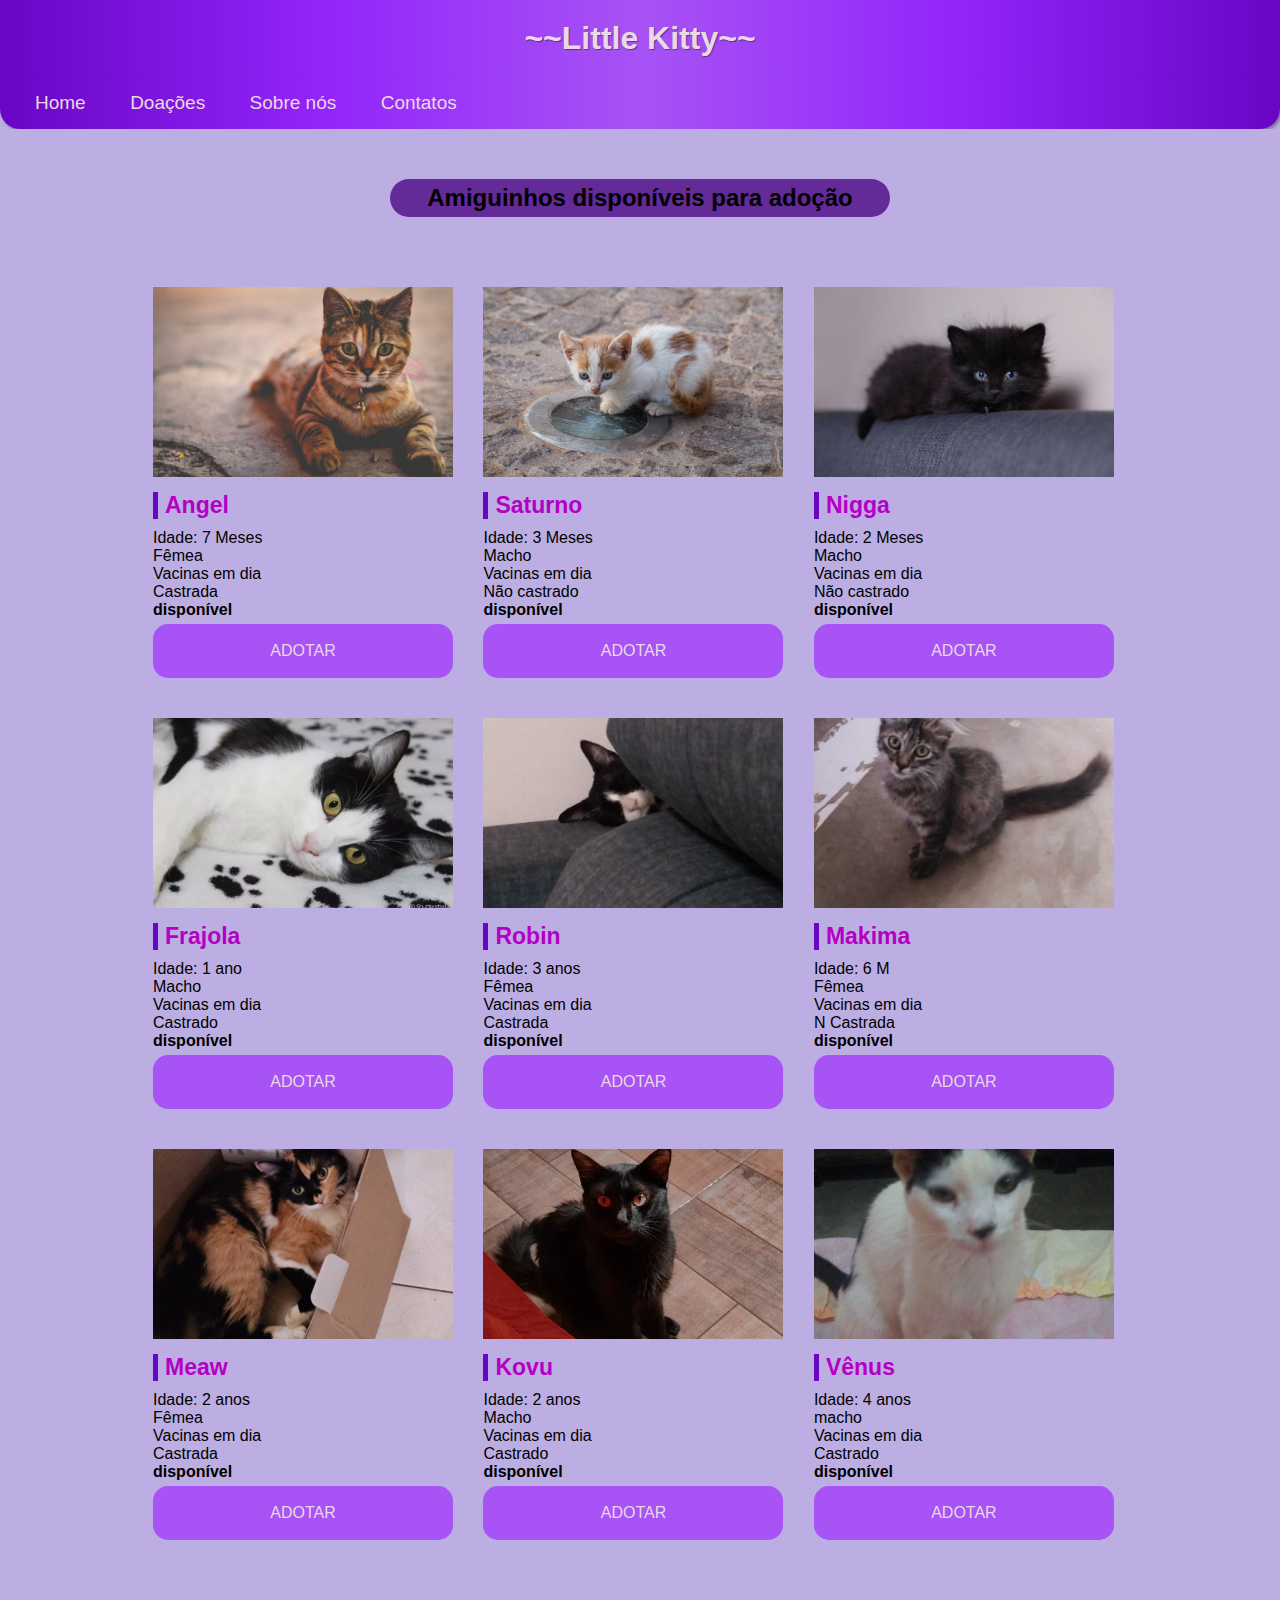
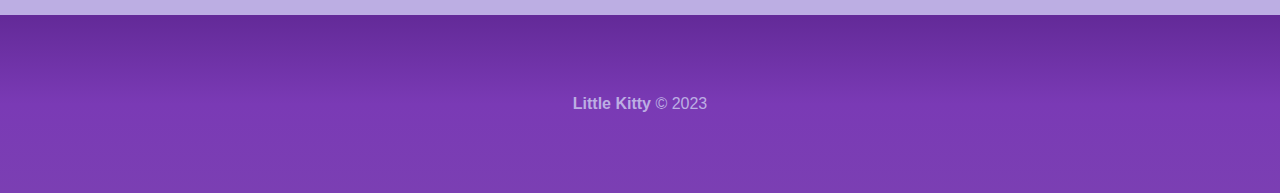
<file: tela principal/index.html>
<!DOCTYPE html>
<html lang="pt-br">
<head>
    <meta charset="UTF-8">
    <meta http-equiv="X-UA-Compatible" content="IE=edge">
    <meta name="viewport" content="width=device-width, initial-scale=1.0">
    <title>Little Kitty</title>
    <link rel="stylesheet" href="style.css">
   <link rel="shortcut icon" href="imagens/favicon.ico" type="image/x-icon">
   <link rel="stylesheet" href="https://cdnjs.cloudflare.com/ajax/libs/font-awesome/6.4.0/css/all.min.css">
</head>
<body>
<!-- Cabeçalho-->

    <header> 
    <h1>~~Little Kitty~~</h1>
    </header>

<!---Menu-->
<nav>
    <ul>
        <li><a href="index.html">Home</a></li>
        <li><a href="doação/doaçao.html">Doações</a></li>
        <li><a href="sobre nos/sobre.html">Sobre nós</a></li>
        <li><a href="contatos/contat.html">Contatos</a></li>
    </ul>


</nav>


<!-- Gatos disponiveis-->
    <main class="container">

        <section class="gatos">
            <h2 class="titulo">Amiguinhos disponíveis para adoção</h2>
            <div class="sessao">
                <div class="img-gato" id="img-1"></div>
                <h3>Angel</h3>
                <p>Idade: 7 Meses</p>
                <p>Fêmea</p>
                <p>Vacinas em dia</p>
                <p>Castrada</p>
                <p> <span class="bold">disponível</span></p>
                <a href="formulario/form.html" class="btn">Adotar</a>
            </div>
            <div class="sessao">
                <div class="img-gato" id="img-2"></div>
                <h3>Saturno</h3>
                <p>Idade: 3 Meses</p>
                <p>Macho</p>
                <p>Vacinas em dia</p>
                <p>Não castrado</p>
                <p> <span class="bold">disponível</span></p>
                <a href="formulario/form.html" class="btn">Adotar</a>
            </div>
            <div class="sessao">
                <div class="img-gato" id="img-3"></div>
                <h3>Nigga</h3>
                <p>Idade: 2 Meses</p>
                <p>Macho</p>
                <p>Vacinas em dia</p>
                <p>Não castrado</p>
                <p> <span class="bold">disponível</span></p>
                <a href="formulario/form.html" class="btn">Adotar</a>
            </div>
            <div class="sessao">
                <div class="img-gato" id="img-4"></div>
                <h3>Frajola</h3>
                <p>Idade: 1 ano</p>
                <p>Macho</p>
                <p>Vacinas em dia</p>
                <p>Castrado</p>
                <p> <span class="bold">disponível</span></p>
                <a href="formulario/form.html" class="btn">Adotar</a>
            </div>
            <div class="sessao">
                <div class="img-gato" id="img-5"></div>
                <h3>Robin</h3>
                <p>Idade: 3 anos</p>
                <p>Fêmea</p>
                <p>Vacinas em dia</p>
                <p>Castrada</p>
                <p> <span class="bold">disponível</span></p>
                <a href="formulario/form.html" class="btn">Adotar</a>
            </div>
            <div class="sessao">
                <div class="img-gato" id="img-6"></div>
                <h3>Makima</h3>
                <p>Idade: 6 M</p>
                <p>Fêmea</p>
                <p>Vacinas em dia</p>
                <p>N Castrada</p>
                <p> <span class="bold">disponível</span></p>
                <a href="formulario/form.html" class="btn">Adotar</a>
            </div>
            <div class="sessao">
                <div class="img-gato" id="img-7"></div>
                <h3>Meaw</h3>
                <p>Idade: 2 anos</p>
                <p>Fêmea</p>
                <p>Vacinas em dia</p>
                <p>Castrada</p>
                <p> <span class="bold">disponível</span></p>
                <a href="formulario/form.html" class="btn">Adotar</a>
            </div>
            <div class="sessao">
                <div class="img-gato" id="img-8"></div>
                <h3>Kovu</h3>
                <p>Idade: 2 anos</p>
                <p>Macho</p>
                <p>Vacinas em dia</p>
                <p>Castrado</p>
                <p> <span class="bold">disponível</span></p>
                <a href="formulario/form.html" class="btn">Adotar</a>
            </div>
            <div class="sessao">
                <div class="img-gato" id="img-9"></div>
                <h3>Vênus</h3>
                <p>Idade: 4 anos</p>
                <p>macho</p>
                <p>Vacinas em dia</p>
                <p>Castrado</p>
                <p> <span class="bold">disponível</span></p>
                <a href="formulario/form.html" class="btn">Adotar</a>
            </div>
        </section>


    </main>

<!-- Rodapé-->
    <footer>
    <p><span class="bold">Little Kitty</span> &copy; 2023</p>
    </footer>

  
</body>
</html>
</file>
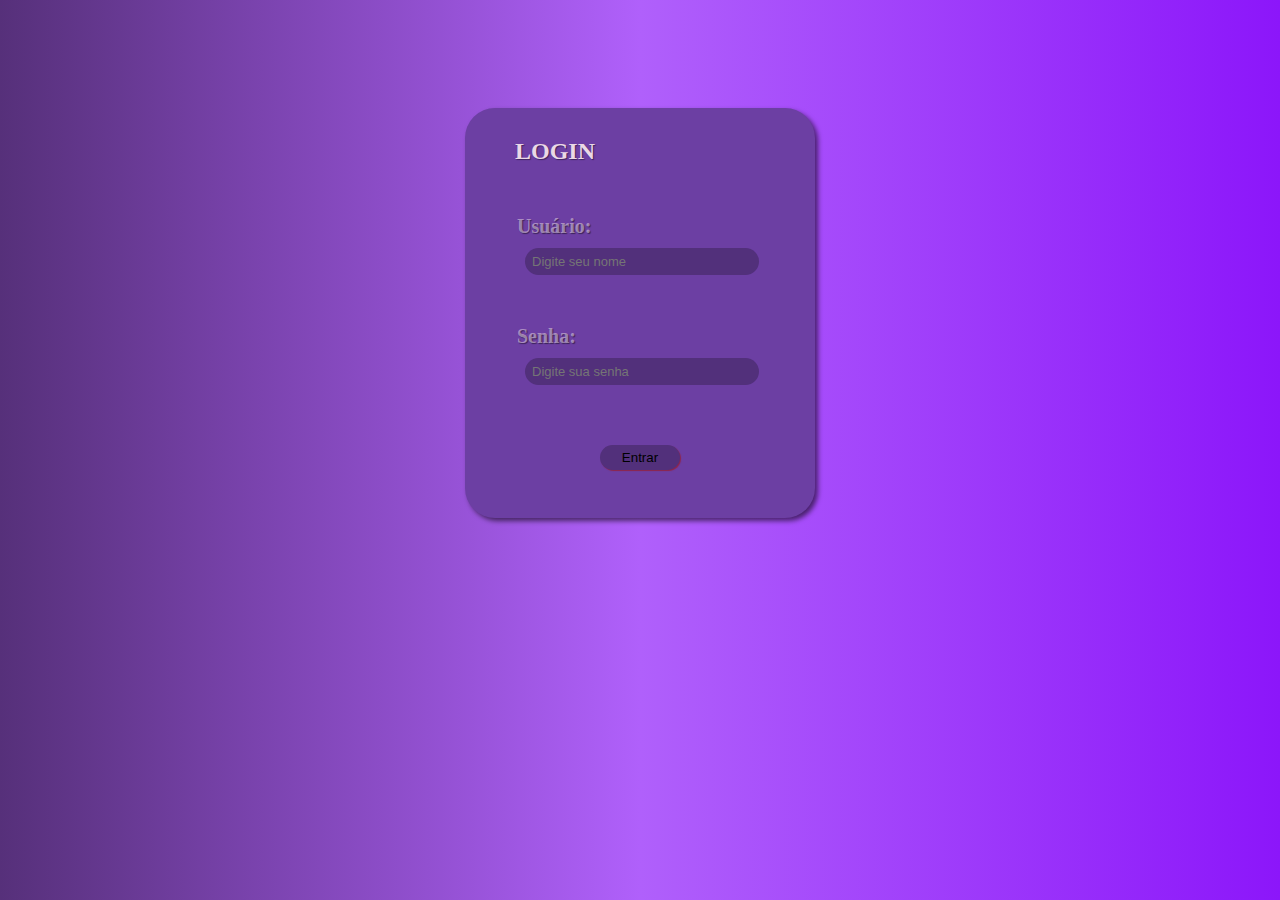
<file: login.html>
<!DOCTYPE html>
<html lang="pt-br">
<head>
    <meta charset="UTF-8">
    <meta http-equiv="X-UA-Compatible" content="IE=edge">
    <meta name="viewport" content="width=device-width, initial-scale=1.0">
    <title>Login</title>
    <link rel="stylesheet" href="style.css">
    <link rel="shortcut icon" href="imagens/favicon.ico" type="image/x-icon">
</head>
<body>


    <div class="corpo">
        
        <div class="conteudo">
            <h2>LOGIN</h2>

            <form action="tela principal/index.html">

                <div class="input">
                    <label for="text">Usuário:</label> <br>
                    <input type="text" id="text" size="20px 10px" placeholder="Digite seu nome" required>
                </div>

                <div class="input">
                    <label for="senha">Senha:</label> <br>
                    <input type="password" id="senha" placeholder="Digite sua senha" required>
                </div>

                <div class="input1"><input type="submit" value="Entrar" class="botao"></div>

            </form>
        </div>
    </div>

</body>
</html>
</file>
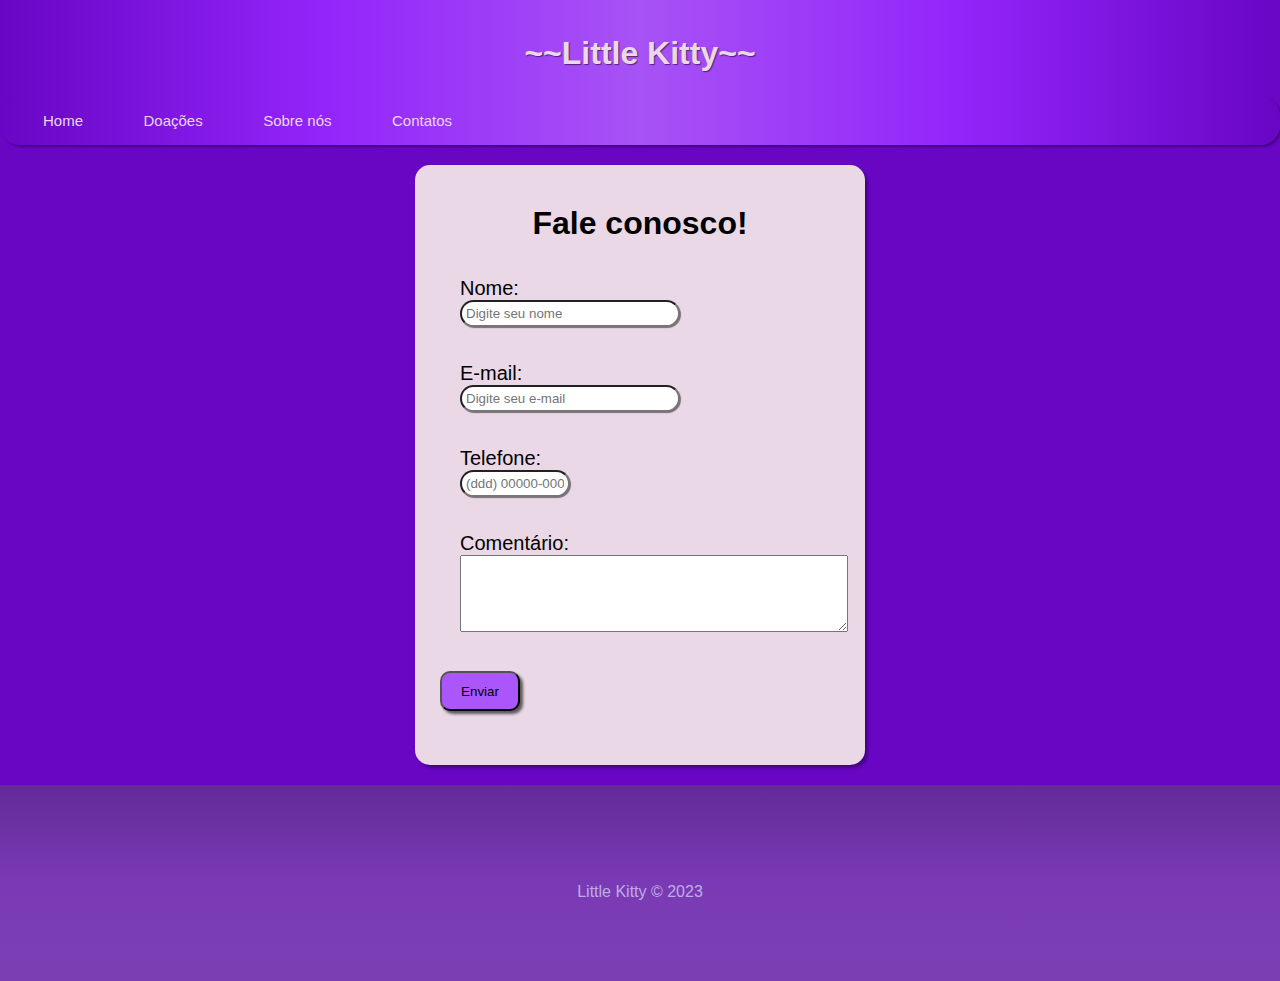
<file: tela principal/contatos/contat.html>
<!DOCTYPE html>
<html lang="pt-br">
<head>
    <meta charset="UTF-8">
    <meta http-equiv="X-UA-Compatible" content="IE=edge">
    <meta name="viewport" content="width=device-width, initial-scale=1.0">
    <title>Document</title>
    <link rel="stylesheet" href="style.css">
</head>
<body>
    <!-- Cabeçalho-->

    <header> 
        <h1>~~Little Kitty~~</h1>
        </header>
    
    <!---Menu-->
    <nav>
        <ul>
            <li><a href="../index.html">Home</a></li>
            <li><a href="../doação/doaçao.html">Doações</a></li>
            <li><a href="../sobre nos/sobre.html">Sobre nós</a></li>
            <li><a href="contat.html">Contatos</a></li>
        </ul>
        </nav>
    <main>
        <H1>Fale conosco!</H1>
        <div>
           <form action="">
            <div class="bloco">
                <label for="name">Nome:</label> <br>
                <input type="text" id="text" size="20px 10px" placeholder="Digite seu nome" required>
            </div>
          
            <div class="bloco">
                <label for="email">E-mail:</label> <br>
                <input type="email" id="email" size="20px 10px" placeholder="Digite seu e-mail" required>
            </div>
            
            <div class="bloco">
                <label for="telefone">Telefone:</label> <br>
                <input type="tel" id="telefone" size="20px 10px" placeholder="(ddd) 00000-0000" required>
            </div>

            <div class="bloco">
                <label for="mensagem_id">Comentário:</label> <br>
                <textarea id=" mensagem_id " name =" mensagem " rows ="5" cols ="50">
                 </textarea >
            </div>
            <button type="button" onclick="alert('Formulário enviado!')">Enviar</button>
           </form>
        </div>
    </main>
    <!-- Rodapé-->
    <footer>
        <p><span class="bold">Little Kitty</span> &copy; 2023</p>
        </footer>
</body>
</html>
</file>
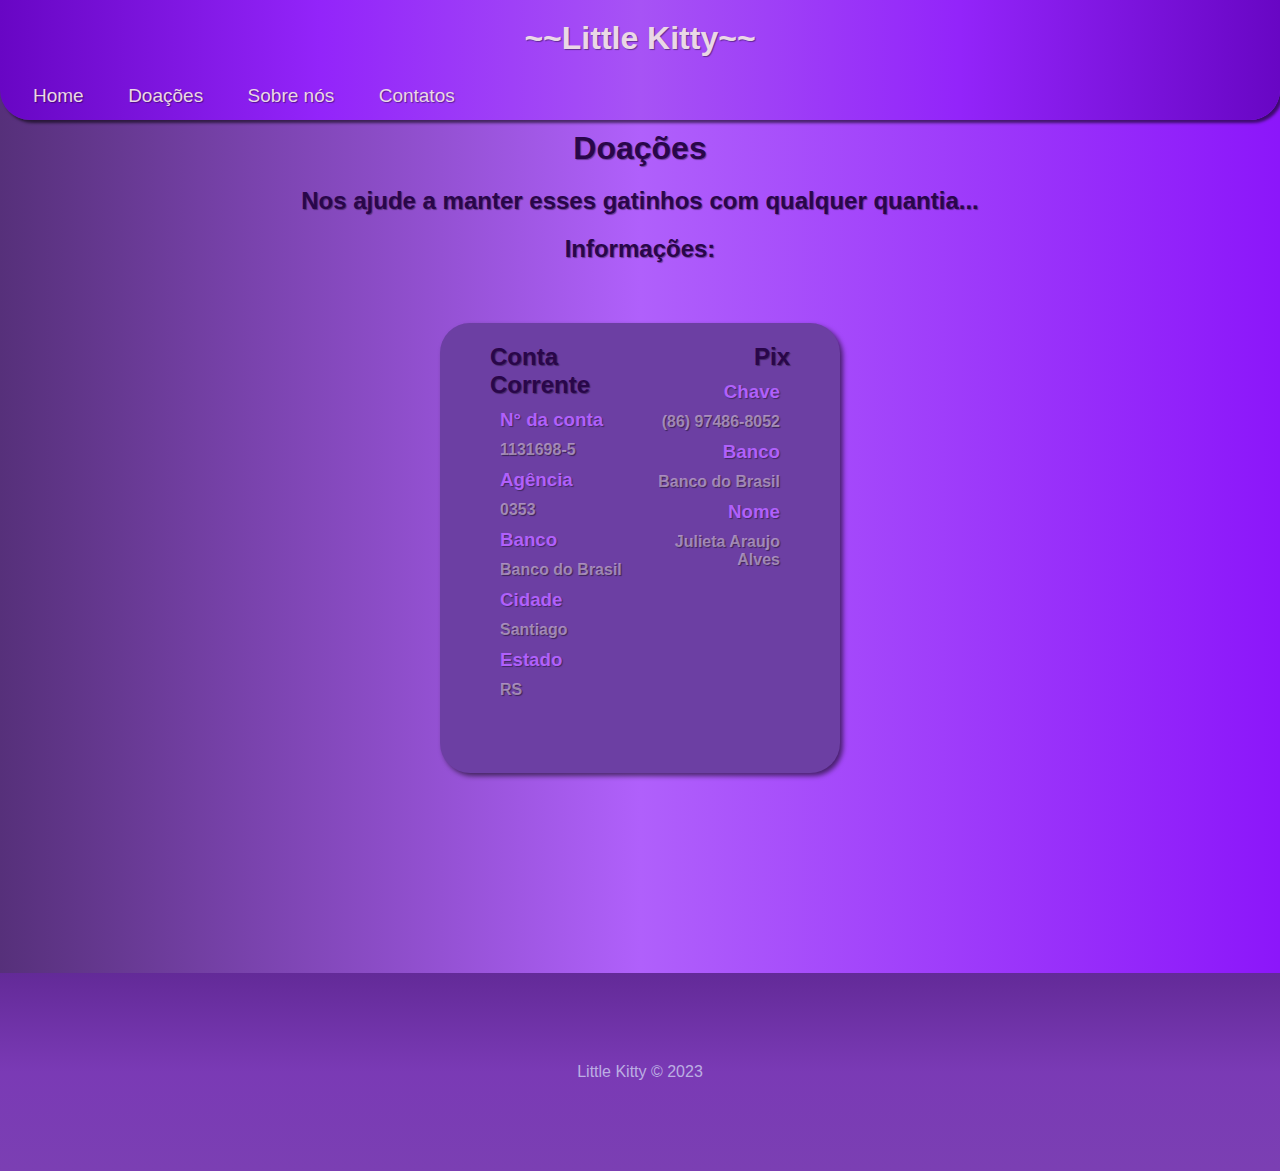
<file: tela principal/doação/doaçao.html>
<!DOCTYPE html>
<html lang="pt-br">
<head>
   <meta charset="UTF-8">
   <meta http-equiv="X-UA-Compatible" content="IE=edge">
   <meta name="viewport" content="width=device-width, initial-scale=1.0">
   <title>Document</title>
   <link rel="stylesheet" href="style.css">
</head>
<body>
   <!-- Cabeçalho-->

   <header> 
      <h1>~~Little Kitty~~</h1>
      </header>
  
  <!---Menu-->
  <nav>
      <ul>
          <li><a href="../index.html">Home</a></li>
          <li><a href="doaçao.html">Doações</a></li>
          <li><a href="../sobre nos/sobre.html">Sobre nós</a></li>
          <li><a href="../contatos/contat.html">Contatos</a></li>
      </ul>
  
  
  </nav>
  
   <h1 class="first">Doações</h1>
   <h2 class="first">Nos ajude a manter esses gatinhos com qualquer quantia... 
      <h2 class="first">Informações:</h2>
   </h2>
   <div class="corpo">
      
      <div class="conteudo">
         <div class="item">
            <h2>Conta Corrente</h2>
            <H3>N° da conta</H3>
            <p>1131698-5</p>
            <H3>Agência</H3>
            <p>0353</p>
            <h3>Banco</h3>
            <p>Banco do Brasil</p>
            <h3>Cidade</h3>
            <p>Santiago</p>
            <h3>Estado</h3>
            <p>RS</p>
         </div>
      
         <div class="item2">
            <h2>Pix</h2>
            <h3>Chave</h3>
            <p>(86) 97486-8052</p>
            <h3>Banco</h3>
            <p>Banco do Brasil</p>
            <h3>Nome</h3>
            <p>Julieta Araujo Alves</p>
         </div>
      </div>
</div>
<!-- Rodapé-->
<footer>
   <p><span class="bold">Little Kitty</span> &copy; 2023</p>
   </footer>

</body>
</html>
</file>
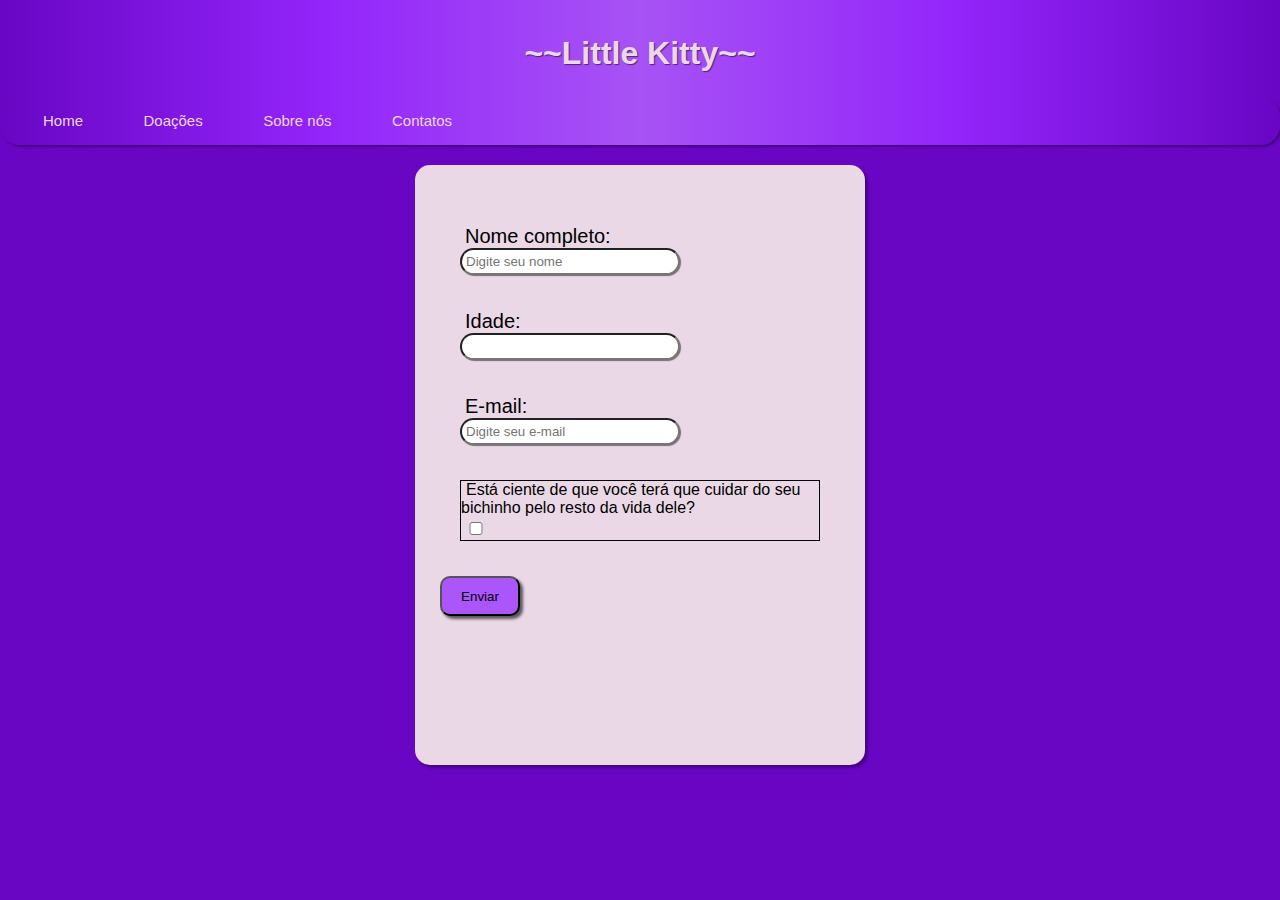
<file: tela principal/formulario/form.html>
<!DOCTYPE html>
<html lang="pt-br">
<head>
    <meta charset="UTF-8">
    <meta http-equiv="X-UA-Compatible" content="IE=edge">
    <meta name="viewport" content="width=device-width, initial-scale=1.0">
    <title>Document</title>
    <link rel="stylesheet" href="style.css">
</head>
<body>
      <!-- Cabeçalho-->

   <header> 
    <h1>~~Little Kitty~~</h1>
    </header>

<!---Menu-->
<nav>
    <ul>
        <li><a href="../index.html">Home</a></li>
        <li><a href="doaçao.html">Doações</a></li>
        <li><a href="../sobre nos/sobre.html">Sobre nós</a></li>
        <li><a href="../contatos/contat.html">Contatos</a></li>
    </ul>
</nav>
<main>
    <form action="">
        <div class="label">
            <label for="name">Nome completo:</label> <br>
            <input type="text" id="nome" size="20px 10px" placeholder="Digite seu nome" required>
        </div>

        <div class="label">
            <label for="idade">Idade:</label> <br>
            <input type="number" id="idade" size="10px 7px" required>
        </div>

        <div class="label">
            <label for="email">E-mail:</label> <br>
            <input type="email" id="email" size="20px 10px" placeholder="Digite seu e-mail" required>
        </div>

        <div class="label">
            <div class="text"><label for="text" id="text">Está ciente de que você terá que cuidar do seu bichinho pelo resto da vida dele?</label> <br>
            <input type="checkbox" id="checkbox" size="20px 10px" required></div>
        </div>

        <button type="button" onclick="alert('Formulário enviado!')">Enviar</button>
        
    </form>
    

</main>


</nav>
</body>
</html>
</file>
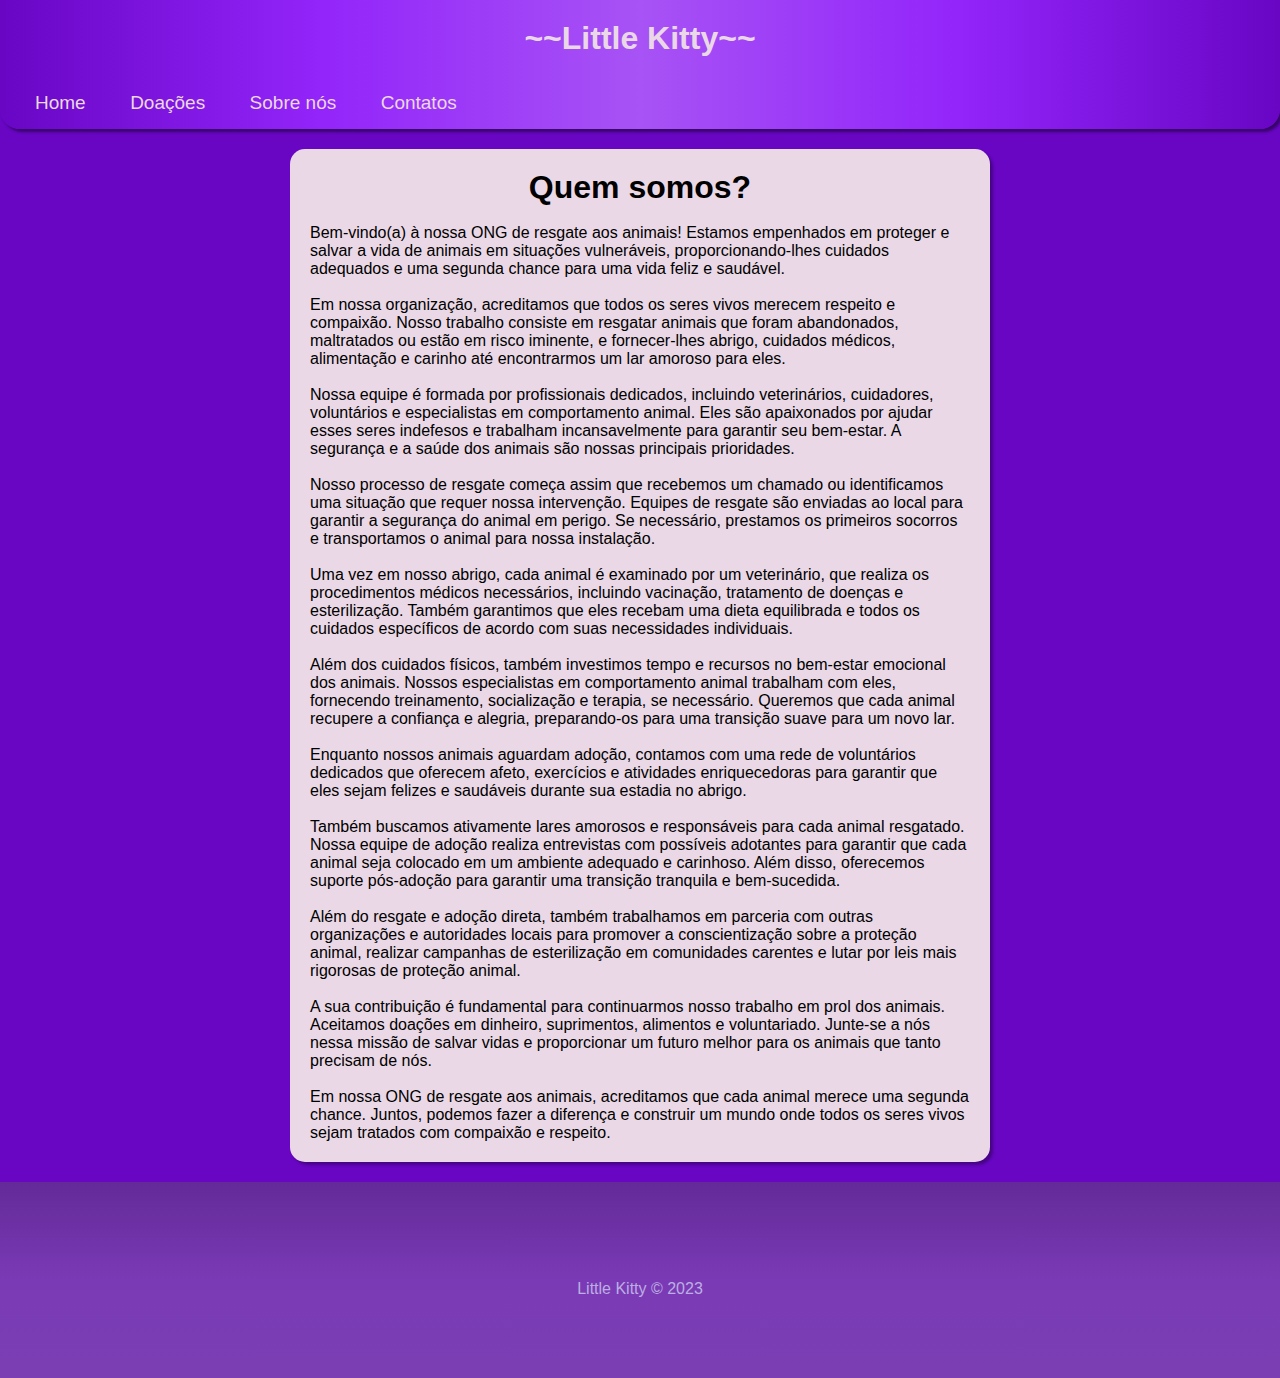
<file: tela principal/sobre nos/sobre.html>
<!DOCTYPE html>
<html lang="pt-br">
<head>
    <meta charset="UTF-8">
    <meta http-equiv="X-UA-Compatible" content="IE=edge">
    <meta name="viewport" content="width=device-width, initial-scale=1.0">
    <title>Document</title>
    <link rel="stylesheet" href="style.css">
</head>
<body>
    <body>
        <!-- Cabeçalho-->
        
            <header> 
            <h1>~~Little Kitty~~</h1>
            </header>
        
        <!---Menu-->
        <nav>
            <ul>
                <li><a href="../index.html">Home</a></li>
                <li><a href="../doação/doaçao.html">Doações</a></li>
                <li><a href="sobre.html">Sobre nós</a></li>
                <li><a href="../contatos/contat.html">Contatos</a></li>
            </ul>
        
        
        </nav>


    <main>
        <H1>Quem somos?</H1>
        <p>Bem-vindo(a) à nossa ONG de resgate aos animais! Estamos empenhados em proteger e salvar a vida de animais em situações vulneráveis, proporcionando-lhes cuidados adequados e uma segunda chance para uma vida feliz e saudável.</p>
        <p>Em nossa organização, acreditamos que todos os seres vivos merecem respeito e compaixão. Nosso trabalho consiste em resgatar animais que foram abandonados, maltratados ou estão em risco iminente, e fornecer-lhes abrigo, cuidados médicos, alimentação e carinho até encontrarmos um lar amoroso para eles.</p>
        <p>Nossa equipe é formada por profissionais dedicados, incluindo veterinários, cuidadores, voluntários e especialistas em comportamento animal. Eles são apaixonados por ajudar esses seres indefesos e trabalham incansavelmente para garantir seu bem-estar. A segurança e a saúde dos animais são nossas principais prioridades.</p>
        <p>Nosso processo de resgate começa assim que recebemos um chamado ou identificamos uma situação que requer nossa intervenção. Equipes de resgate são enviadas ao local para garantir a segurança do animal em perigo. Se necessário, prestamos os primeiros socorros e transportamos o animal para nossa instalação.</p>
        <p>Uma vez em nosso abrigo, cada animal é examinado por um veterinário, que realiza os procedimentos médicos necessários, incluindo vacinação, tratamento de doenças e esterilização. Também garantimos que eles recebam uma dieta equilibrada e todos os cuidados específicos de acordo com suas necessidades individuais.</p>
        <p>Além dos cuidados físicos, também investimos tempo e recursos no bem-estar emocional dos animais. Nossos especialistas em comportamento animal trabalham com eles, fornecendo treinamento, socialização e terapia, se necessário. Queremos que cada animal recupere a confiança e alegria, preparando-os para uma transição suave para um novo lar.</p>
        <p>Enquanto nossos animais aguardam adoção, contamos com uma rede de voluntários dedicados que oferecem afeto, exercícios e atividades enriquecedoras para garantir que eles sejam felizes e saudáveis durante sua estadia no abrigo.</p>
        <p>Também buscamos ativamente lares amorosos e responsáveis ​​para cada animal resgatado. Nossa equipe de adoção realiza entrevistas com possíveis adotantes para garantir que cada animal seja colocado em um ambiente adequado e carinhoso. Além disso, oferecemos suporte pós-adoção para garantir uma transição tranquila e bem-sucedida.</p>
        <p>Além do resgate e adoção direta, também trabalhamos em parceria com outras organizações e autoridades locais para promover a conscientização sobre a proteção animal, realizar campanhas de esterilização em comunidades carentes e lutar por leis mais rigorosas de proteção animal.</p>
        <p>A sua contribuição é fundamental para continuarmos nosso trabalho em prol dos animais. Aceitamos doações em dinheiro, suprimentos, alimentos e voluntariado. Junte-se a nós nessa missão de salvar vidas e proporcionar um futuro melhor para os animais que tanto precisam de nós.</p>
        <p>Em nossa ONG de resgate aos animais, acreditamos que cada animal merece uma segunda chance. Juntos, podemos fazer a diferença e construir um mundo onde todos os seres vivos sejam tratados com compaixão e respeito.</p>
    </main>
    <!-- Rodapé-->
<footer>
    <p><span class="bold">Little Kitty</span> &copy; 2023</p>
    </footer>











</body>
</html>
</file>
<file: tela principal/style.css>
*{
    padding: 0;
    margin: 0;
    box-sizing: border-box;
    font-family: 'Gill Sans', 'Gill Sans MT', Calibri, 'Trebuchet MS', sans-serif;
}
body{
    background-color: #BCAEE3;
}
/* Cabeçalho*/

header{
    background-image: linear-gradient(to right,  #6806c4,  #9324fa,  #a753f5,#9324fa ,#6806c4) ;
    color: #EAD8E6;
    padding: 20px;
    text-align: center;
    min-width: 150px;
    text-shadow: 1px 1px 1px rgba(0, 0, 0, 0.397);
}
/*Menu*/
nav{
    display: flex;
    align-items: center;
    justify-content: space-between;
    background-image: linear-gradient(to right,  #6806c4,  #9324fa,  #a753f5,#9324fa ,#6806c4) ;
    color: #EAD8E6;
    padding: 15px;
    box-shadow: 2px 2px 3px rgba(0, 0, 0, 0.32);
    border-bottom-left-radius: 20px;
    border-bottom-right-radius: 20px;
    
}
nav ul{
    list-style: none;

}
nav ul li{
    display: inline-block;
}
nav ul li a{
    padding: 10px 20px;
    text-decoration: none;
    font-size: 19px;
    color: #EAD8E6;
    border-radius: 30px;
    transition: 0.6s;


}
nav ul li a:hover{
  background-color: #aa65a7;
  box-shadow: 2px 2px 2px rgba(0, 0, 0, 0.598);
}



/* Gatos disponiveis*/
.titulo{
   text-align: center;
   margin: auto;
   margin-bottom: 50px;
   max-width: 500px;
   min-width: 300px;
   padding: 5px;
   background-color: #632a98;
   border-radius: 30px;
   max-height: none;
}
.container{
    background-color: #BCAEE3;
    min-height: 200px;
    padding: 50px;
    align-items: center;

}
.gatos{
    max-width: 1000px;
    min-height: 180px;
    margin: 0 auto;


}
.sessao{
    width: 32%;
    min-width: 290px;
    display: inline-block;
    margin: 1% 3px;
    padding: 10px;
    
}
.img-gato{
    height: 190px;
    width: 100%;
    margin-bottom: 15px ;
    background-position: center;
    background-size: cover;
}
#img-1{
    background-image: url(imagens/img-1.jpg);
    
}
#img-2{
    background-image: url(imagens/img-2.jpg); 
}
#img-3{
    background-image: url(imagens/img-3.jpg);
}
#img-4{
    background-image: url(imagens/img-4.jpg);
}
#img-5{
    background-image: url(imagens/img-5.jpg);
}
#img-6{
    background-image: url(imagens/img-6.jpg);
}
#img-7{
    background-image: url(imagens/img-7.jpg);
}
#img-8{
    background-image: url(imagens/img-8.jpg);
}
#img-9{
    background-image: url(imagens/img-9.jpg);
}

h3{
    margin-bottom: 10px;
    color: #B400C4;
    font-size: 23px;
    border-left: 5px solid #6806c4 ;
    padding-left: 7px;
}
.img-gato p{
    margin-bottom: 15px;

}
.bold{
    font-weight: bold;
}

.btn{
    display: block;
    width: 100%;
    text-align: center;
    text-transform: uppercase;
    text-decoration: none;
    background-color: #a753f5;
    color: #EAD8E6;
    padding: 18px;
    border-radius: 15px;
    transition: .7s;
    margin-top: 5px;
}
.btn:hover{
    background-color: #6A1C66;

}

/*fotter*/

footer{
    background-image:linear-gradient(to bottom,  #632a98,  #7a3ab5,  #7b3fb3);
    color: #BCAEE3;
    border-top: 5px solid ;
    text-align: center;
    padding: 80px;


}
</file>
<file: style.css>
body{
    background-image: linear-gradient(to right, #56307A, #b060fb, #8C16FA);
    height: 100%;
}

.corpo{
    display: flex;
    justify-content: center;
    font-family: serif;
    font-weight: bold;
    color: #ead8e689;
    text-shadow: 1px 1px 1px rgba(0, 0, 0, 0.452);   
}
.conteudo{
    display: flex;
    flex-direction: column;
    background-color:#6c3fa3;
    margin-top: 10px ;
    padding: 10px 50px ;
    border-radius: 30px;
    margin-top: 100px;
    width: 250px;
    height: 390px ;
    box-shadow: 3px 3px 5px #00000090;
}
input{
    border: 0px;
    margin: 10px;
    border-radius: 50px;
    background-color: #52307b;
    width: 230px;
    height: 25px;
    outline: none;
}
.input{  
    margin-bottom: 40px;  
}
h2 {
    margin-bottom: 50px;
    color: #EAD8E6;
    text-shadow: 1px 1px 1px rgba(0, 0, 0, 0.432);
}

.input label{
    font-size: 20px;
    padding: 2px;

}
.input1{
    display: flex;
    justify-content: center;
}

.botao{
    width: 80px;
    box-shadow: 1px 1px 1px rgba(162, 21, 21, 0.621);
   
}

input::placeholder{
    padding-left: 5px;
    font-size: 13px;
}
</file>
<file: tela principal/contatos/style.css>
*{
    padding: 0;
    margin: 0;
    box-sizing: border-box;
    font-family: 'Gill Sans', 'Gill Sans MT', Calibri, 'Trebuchet MS', sans-serif;
}
/* Cabeçalho*/

header{
    background-image: linear-gradient(to right,  #6806c4,  #9324fa,  #a753f5,#9324fa ,#6806c4) ;
    color: #EAD8E6;
    text-shadow: 1px 1px 1px rgba(0, 0, 0, 0.527);
    padding: 20px 20px 10px 20px;
    text-align: center;
    min-width: 150px;
}
/*Menu*/
nav{
    display: flex;
    align-items: center;
    justify-content: space-between;
    background-image: linear-gradient(to right,  #6806c4,  #9324fa,  #a753f5,#9324fa ,#6806c4) ;
    color: #EAD8E6;
    padding: 15px;
    box-shadow: 2px 2px 2px rgba(0, 0, 0, 0.32);
    border-radius: 20px;
}
nav ul{
    list-style: none;
}
nav ul li{
    display: inline-block;
}
nav ul li a{
    padding: 8px 8px;
    text-decoration: none;
    font-size: 15px;
    color: #EAD8E6;
    border-radius: 30px;
    transition: 0.6s;
}
nav ul li a:hover{
  background-color: #C074BC;
}
body{
    background-color: #6806c4;
}
div{
    margin: auto;
    max-width: 400px;
    min-width: none;
}
main{
    background-color: #EAD8E6;
    max-width: 450px;
    height: 600px;
    margin: 0 auto;
    padding: 25px;
    border-radius: 15px;
    min-width: 360px;
    margin-bottom: 20px;
    margin-top: 20px;
    box-shadow: 3px 3px 3px rgba(0, 0, 0, 0.317);
   
}
h1{
    text-align: center;
    margin: 15px;
}
h3{
    margin: 15px;
    font-size: 16px;
}
p{
    margin-top: 18px;
}
a{
    margin: 20px;
}
label{
    font-size: 20px;
}
.bloco{
    margin: 35px 20px;
}
input{
    width: 220px;
    border-radius: 30px;
    padding: 4px;
    box-shadow: 1px 1px 1px rgba(0, 0, 0, 0.495);

}
#telefone{
    width: 110px;
}
button{
    width: 80px;
    height: 40px;
    background-color: #ab56fb;
    border-radius: 10px;
    box-shadow: 3px 3px 3px rgba(0, 0, 0, 0.603);
}




footer{
    background-image:linear-gradient(to bottom,  #632a98,  #7a3ab5,  #7b3fb3);
    color: #BCAEE3;
    text-align: center;
    padding: 80px;

}
</file>
<file: tela principal/doação/style.css>
*{
    padding: 0;
    margin: 0;
    box-sizing: border-box;
    font-family: 'Gill Sans', 'Gill Sans MT', Calibri, 'Trebuchet MS', sans-serif;
}
body{
    background-image: linear-gradient(to right, #56307A, #b060fb, #8C16FA);
    height: 100%;
}
.corpo{
    font-family: serif;
    font-weight: bold;
    color: #ead8e689;
    text-shadow: 1px 1px 1px rgba(0, 0, 0, 0.452); 
    display: flex;
    justify-content: center;
}
.conteudo{
    background-color:#6c3fa3;
    margin: auto;
    margin-top: 10px ;
   
    padding: 20px 50px ;
    border-radius: 30px;
    margin-top: 50px;
    width: 400px;
    height: 450px ;
    box-shadow: 3px 3px 5px #00000090; 
    margin-bottom: 200px;
    display: flex;
    justify-content: space-around;
    
}
/* Cabeçalho*/

header{
    background-image: linear-gradient(to right,  #6806c4,  #9324fa,  #a753f5,#9324fa ,#6806c4) ;
    color: #EAD8E6;
    padding: 15px;
    padding-top: 20px;
    text-align: center;
    min-width: 150px;
    text-shadow: 1px 1px 1px rgba(0, 0, 0, 0.564);
}
header h1{
    color: #EAD8E6;
}
/*Menu*/
nav{
    display: flex;
    align-items: center;
    justify-content: space-between;
    background-image: linear-gradient(to right,  #6806c4,  #9324fa,  #a753f5,#9324fa ,#6806c4) ;
    color: #EAD8E6;
    padding: 13px;
    text-shadow: 1px 1px 1px rgba(0, 0, 0, 0.397);
    border-bottom-left-radius: 30px;
    border-bottom-right-radius: 30px;
    box-shadow: 3px 3px 3px rgba(0, 0, 0, 0.568);

    
}
nav ul{
    list-style: none;

}
nav ul li{
    display: inline-block;
}
nav ul li a{
    padding: 10px 20px;
    text-decoration: none;
    font-size: 19px;
    color: #EAD8E6;
    border-radius: 30px;
    transition: 0.6s;


}
nav ul li a:hover{
  background-color: #C074BC;
  box-shadow: 2px 2px 2px rgba(0, 0, 0, 0.598);
}
.item{
    text-align: left;
}
.item2{
    text-align: right;
}
h1{
    color: #29064a;
    text-shadow: 1px 1px 1px rgba(0, 0, 0, 0.397);
}
h3 {
    margin: 10px;
    color: #b060fb;
    text-shadow: 1px 1px 1px rgba(0, 0, 0, 0.397);
}
h2{
    color: #29064a;
    text-shadow: 1px 1px 1px rgba(0, 0, 0, 0.397);

}
p{
    margin: 10px;
}
.first{
    text-align: center;
    padding: 10px;

}
footer{
    background-image:linear-gradient(to bottom,  #632a98,  #7a3ab5,  #7b3fb3);
    color: #BCAEE3;
  
    text-align: center;
    padding: 80px;

}
</file>
<file: tela principal/formulario/style.css>
*{
    padding: 0;
    margin: 0;
    box-sizing: border-box;
    font-family: 'Gill Sans', 'Gill Sans MT', Calibri, 'Trebuchet MS', sans-serif;
}
/* Cabeçalho*/

header{
    background-image: linear-gradient(to right,  #6806c4,  #9324fa,  #a753f5,#9324fa ,#6806c4) ;
    color: #EAD8E6;
    text-shadow: 1px 1px 1px rgba(0, 0, 0, 0.527);
    padding: 20px 20px 10px 20px;
    text-align: center;
    min-width: 150px;
}
/*Menu*/
nav{
    display: flex;
    align-items: center;
    justify-content: space-between;
    background-image: linear-gradient(to right,  #6806c4,  #9324fa,  #a753f5,#9324fa ,#6806c4) ;
    color: #EAD8E6;
    padding: 15px;
    box-shadow: 2px 2px 2px rgba(0, 0, 0, 0.32);
    border-radius: 20px;
}
nav ul{
    list-style: none;
}
nav ul li{
    display: inline-block;
}
nav ul li a{
    padding: 8px 8px;
    text-decoration: none;
    font-size: 15px;
    color: #EAD8E6;
    border-radius: 30px;
    transition: 0.6s;
}
nav ul li a:hover{
  background-color: #C074BC;
}
body{
    background-color: #6806c4;
}
div{
    margin: auto;
    max-width: 400px;
    min-width: none;
}
main{
    background-color: #EAD8E6;
    max-width: 450px;
    height: 600px;
    margin: 0 auto;
    padding: 25px;
    border-radius: 15px;
    min-width: 360px;
    margin-bottom: 20px;
    margin-top: 20px;
    box-shadow: 3px 3px 3px rgba(0, 0, 0, 0.317);
   
}
h1{
    text-align: center;
    margin: 15px;
}
h3{
    margin: 15px;
    font-size: 16px;
}
p{
    margin-top: 18px;
}
a{
    margin: 20px;
}
label{
    font-size: 20px;
    margin: 5px;
}
.label{
    margin: 35px 20px;
}
#checkbox{
    width: 20px;
    box-shadow: none;
    margin: 5px;
}
#text{
    font-size: 16px;
} 
.text{
    border: 1px solid black;

}
input{
    width: 220px;
    border-radius: 30px;
    padding: 4px;
    box-shadow: 1px 1px 1px rgba(0, 0, 0, 0.495);

}
#telefone{
    width: 110px;
}
button{
    width: 80px;
    height: 40px;
    background-color: #ab56fb;
    border-radius: 10px;
    box-shadow: 3px 3px 3px rgba(0, 0, 0, 0.603);
}




footer{
    background-image:linear-gradient(to bottom,  #632a98,  #7a3ab5,  #7b3fb3);
    color: #BCAEE3;
    text-align: center;
    padding: 80px;

}
</file>
<file: tela principal/sobre nos/style.css>
*{
    padding: 0;
    margin: 0;
    box-sizing: border-box;
    font-family: 'Gill Sans', 'Gill Sans MT', Calibri, 'Trebuchet MS', sans-serif;

}
/* Cabeçalho*/
body{
    background-color: #6806c4;

}

header{
    background-image: linear-gradient(to right,  #6806c4,  #9324fa,  #a753f5,#9324fa ,#6806c4) ;
    color: #EAD8E6;
    padding: 20px;
    text-align: center;
    min-width: 150px;
}
/*Menu*/
nav{
    display: flex;
    align-items: center;
    justify-content: space-between;
    background-image: linear-gradient(to right,  #6806c4,  #9324fa,  #a753f5,#9324fa ,#6806c4) ;
    color: #EAD8E6;
    padding: 15px;
    box-shadow: 3px 3px 3px rgba(0, 0, 0, 0.461);
    border-bottom-left-radius: 20px;
    border-bottom-right-radius: 20px;
}
nav ul{
    list-style: none;

}
nav ul li{
    display: inline-block;
}
nav ul li a{
    padding: 10px 20px;
    text-decoration: none;
    font-size: 19px;
    color: #EAD8E6;
    border-radius: 30px;
    transition: 0.6s;


}
nav ul li a:hover{
  background-color: #C074BC;
}

/*Conteudo*/

main{
    background-color: #EAD8E6;
    max-width: 700px;
    margin: 0 auto;
    padding: 20px;
    border-radius: 15px;
    min-width: 360px;
    margin-bottom: 20px;
    margin-top: 20px;
    box-shadow: 3px 3px 3px rgba(0, 0, 0, 0.317);
   
}
h1{
    text-align: center;
}
p{
    margin-top: 18px;
}
footer{
    background-image:linear-gradient(to bottom,  #632a98,  #7a3ab5,  #7b3fb3);
    color: #BCAEE3;
  
    text-align: center;
    padding: 80px;

}
</file>
